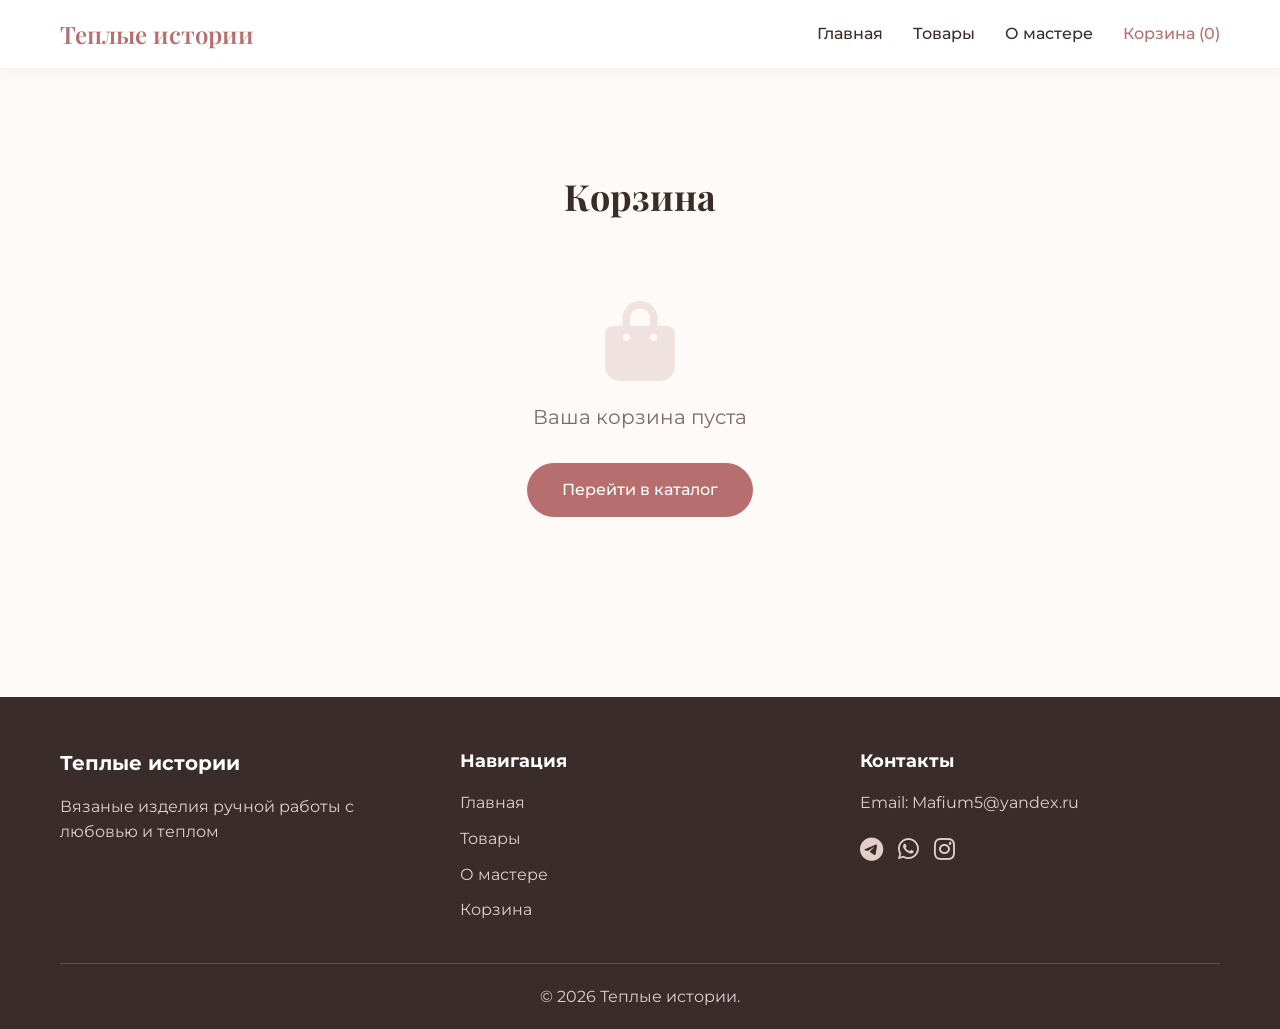
<file: cart.html>
<!DOCTYPE html>
<html lang="ru">
<head>
    <meta charset="UTF-8">
    <meta name="viewport" content="width=device-width, initial-scale=1.0">
    <title>Теплые истории - корзина</title>
    <link rel="stylesheet" href="style.css">
    <link rel="preconnect" href="https://fonts.googleapis.com">
    <link rel="preconnect" href="https://fonts.gstatic.com" crossorigin>
    <link href="https://fonts.googleapis.com/css2?family=Montserrat:wght@300;400;500;600;700&family=Playfair+Display:ital@0;1&display=swap" rel="stylesheet">
    <link rel="stylesheet" href="https://cdnjs.cloudflare.com/ajax/libs/font-awesome/6.0.0-beta3/css/all.min.css">
</head>
<body>
    <header>
        <div class="container">
            <div class="header-content">
                <a href="index.html" class="logo">Теплые истории</a>
                <nav>
                    <ul class="nav-links">
                        <li><a href="index.html">Главная</a></li>
                        <li><a href="catalog.html">Товары</a></li>
                        <li><a href="about.html">О мастере</a></li>
                        <li><a href="cart.html" class="active cart-link">
                            Корзина (<span id="cart-count-header">0</span>)
                        </a></li>
                    </ul>
                </nav>
            </div>
        </div>
    </header>

    <section class="cart-page">
        <div class="container">
            <h1 class="page-title">Корзина</h1>
            <div id="cart-container"></div>
        </div>
    </section>

    <footer>
        <div class="container">
            <div class="footer-content">
                <div class="footer-section">
                    <h3>Теплые истории</h3>
                    <p>Вязаные изделия ручной работы с любовью и теплом</p>
                </div>
                <div class="footer-section">
                    <h4>Навигация</h4>
                    <ul>
                        <li><a href="index.html">Главная</a></li>
                        <li><a href="catalog.html">Товары</a></li>
                        <li><a href="about.html">О мастере</a></li>
                        <li><a href="cart.html">Корзина</a></li>
                    </ul>
                </div>
                <div class="footer-section">
                    <h4>Контакты</h4>
                    <p>Email: Mafium5@yandex.ru</p>
                    <div class="social-links">
                        <a href="https://t.me/AlgoMaf"><i class="fab fa-telegram"></i></a>
                        <a href="#"><i class="fab fa-whatsapp"></i></a>
                        <a href="#"><i class="fab fa-instagram"></i></a>
                    </div>
                </div>
            </div>
            <div class="footer-bottom">
                <p>© 2026 Теплые истории.</p>
            </div>
        </div>
    </footer>
    
    <script src="cart.js"></script>
</body>

</html>
</file>
<file: style.css>
* {
    margin: 0;
    padding: 0;
    box-sizing: border-box;
}

body {
    font-family: 'Montserrat', sans-serif;
    background-color: #fefaf7;
    color: #3a2c2b;
    line-height: 1.6;
}

.container {
    max-width: 1200px;
    margin: 0 auto;
    padding: 0 20px;
}


header {
    background-color: #ffffff;
    box-shadow: 0 2px 20px rgba(0,0,0,0.05);
    padding: 15px 0;
    position: sticky;
    top: 0;
    z-index: 100;
}

.header-content {
    display: flex;
    justify-content: space-between;
    align-items: center;
}

.logo {
    font-size: 24px;
    font-weight: 600;
    color: #b76e6e;
    text-decoration: none;
    font-family: 'Playfair Display', serif;
}

.nav-links {
    display: flex;
    gap: 30px;
    list-style: none;
}

.nav-links a {
    text-decoration: none;
    color: #3a2c2b;
    font-weight: 500;
    transition: color 0.3s;
}

.nav-links a:hover,
.nav-links a.active {
    color: #b76e6e;
}

.cart-link {
    font-weight: 600;
}


.btn {
    display: inline-block;
    background-color: #b76e6e;
    color: white;
    padding: 14px 35px;
    border-radius: 40px;
    text-decoration: none;
    font-weight: 500;
    transition: background-color 0.3s;
    border: none;
    cursor: pointer;
    font-size: 16px;
}

.btn:hover {
    background-color: #9e5a5a;
}

.btn-small {
    background-color: #f0e2df;
    color: #3a2c2b;
    border: none;
    padding: 8px 18px;
    border-radius: 30px;
    font-weight: 500;
    cursor: pointer;
    transition: background-color 0.3s;
    font-size: 14px;
}

.btn-small:hover {
    background-color: #e2cfca;
}

.btn-add-to-cart {
    background-color: #b76e6e;
    color: white;
}

.btn-add-to-cart:hover {
    background-color: #9e5a5a;
}


.hero {
    padding: 60px 0 40px;
    background: linear-gradient(135deg, #fefaf7 0%, #f8e9e4 100%);
}

.hero .container {
    display: grid;
    grid-template-columns: 1fr 1fr;
    gap: 50px;
    align-items: center;
}

.hero-content h1 {
    font-size: 48px;
    font-family: 'Playfair Display', serif;
    font-weight: 400;
    line-height: 1.2;
    margin-bottom: 20px;
}

.hero-content p {
    font-size: 18px;
    color: #5f4e4d;
    margin-bottom: 30px;
}

.hero-image img {
    width: 100%;
    border-radius: 30px;
    box-shadow: 0 20px 40px rgba(0,0,0,0.1);
}


.section-title,
.page-title {
    text-align: center;
    font-size: 36px;
    font-family: 'Playfair Display', serif;
    margin-bottom: 15px;
}

.section-subtitle,
.page-subtitle {
    text-align: center;
    color: #7a6a69;
    margin-bottom: 50px;
    font-size: 18px;
}

.page-title {
    margin-top: 40px;
}


.categories {
    padding: 60px 0;
}

.category-grid {
    display: grid;
    grid-template-columns: repeat(4, 1fr);
    gap: 25px;
}

.category-card {
    text-align: center;
    padding: 30px 20px;
    background: white;
    border-radius: 20px;
    box-shadow: 0 5px 20px rgba(0,0,0,0.03);
    transition: transform 0.3s;
}

.category-card:hover {
    transform: translateY(-5px);
}

.category-card i {
    font-size: 40px;
    color: #b76e6e;
    margin-bottom: 15px;
}

.category-card h3 {
    font-size: 20px;
    font-weight: 500;
}


.product-grid {
    display: grid;
    grid-template-columns: repeat(3, 1fr);
    gap: 30px;
    margin-bottom: 40px;
}

.product-card {
    background: white;
    border-radius: 24px;
    overflow: hidden;
    box-shadow: 0 10px 30px rgba(0,0,0,0.05);
    transition: transform 0.3s;
}

.product-card:hover {
    transform: translateY(-5px);
    box-shadow: 0 20px 40px rgba(0,0,0,0.1);
}

.product-image {
    height: 300px;
    overflow: hidden;
}

.product-image img {
    width: 100%;
    height: 100%;
    object-fit: cover;
    transition: transform 0.5s;
}

.product-card:hover .product-image img {
    transform: scale(1.05);
}

.product-info {
    padding: 20px;
}

.product-title {
    font-size: 18px;
    font-weight: 600;
    margin-bottom: 8px;
}

.product-description {
    color: #7a6a69;
    font-size: 14px;
    margin-bottom: 15px;
}

.product-footer {
    display: flex;
    justify-content: space-between;
    align-items: center;
}

.product-price {
    font-size: 22px;
    font-weight: 600;
    color: #b76e6e;
}

.center-btn {
    text-align: center;
    margin-top: 20px;
}


.about-page {
    padding: 60px 0;
}

.about-content {
    display: grid;
    grid-template-columns: 1fr 1.5fr;
    gap: 50px;
    align-items: start;
}

.about-image-large img {
    width: 100%;
    border-radius: 30px;
}

.about-text h2 {
    font-size: 32px;
    font-family: 'Playfair Display', serif;
    margin-bottom: 20px;
}

.about-text p {
    margin-bottom: 20px;
    color: #4f403f;
}

.signature {
    font-family: 'Playfair Display', serif;
    font-style: italic;
    font-size: 20px;
    color: #b76e6e;
    margin: 30px 0;
}

.contact-info {
    margin-top: 30px;
}

.contact-info h3 {
    margin-bottom: 20px;
}

.contact-buttons {
    display: flex;
    gap: 20px;
}

.contact-buttons .btn {
    padding: 12px 25px;
}

.contact-buttons i {
    margin-right: 8px;
}


.cart-page {
    padding: 60px 0;
    min-height: 60vh;
}

.cart-items {
    margin-bottom: 30px;
}

.cart-item {
    display: grid;
    grid-template-columns: 100px 1fr auto auto;
    gap: 20px;
    align-items: center;
    background: white;
    padding: 20px;
    border-radius: 20px;
    margin-bottom: 15px;
    box-shadow: 0 5px 15px rgba(0,0,0,0.03);
}

.cart-item-image {
    width: 100px;
    height: 100px;
    object-fit: cover;
    border-radius: 12px;
}

.cart-item-info h3 {
    margin-bottom: 5px;
    font-size: 18px;
}

.cart-item-price {
    color: #b76e6e;
    font-weight: 600;
    font-size: 18px;
}

.cart-item-quantity {
    display: flex;
    align-items: center;
    gap: 10px;
}

.quantity-btn {
    background: #f0e2df;
    border: none;
    width: 30px;
    height: 30px;
    border-radius: 50%;
    cursor: pointer;
    font-weight: 600;
    font-size: 16px;
}

.quantity-btn:hover {
    background: #e2cfca;
}

.quantity-input {
    width: 50px;
    text-align: center;
    border: 1px solid #f0e2df;
    border-radius: 8px;
    padding: 5px;
    font-size: 16px;
}

.remove-item {
    color: #b76e6e;
    cursor: pointer;
    padding: 10px;
    font-size: 18px;
}

.cart-total {
    background: white;
    padding: 30px;
    border-radius: 20px;
    text-align: right;
}

.total-line {
    font-size: 24px;
    font-weight: 600;
    margin-bottom: 20px;
}

.total-line span:last-child {
    color: #b76e6e;
    margin-left: 20px;
}

.checkout-btn {
    padding: 15px 40px;
    font-size: 18px;
}

.empty-cart {
    text-align: center;
    padding: 60px 20px;
}

.empty-cart i {
    font-size: 80px;
    color: #f0e2df;
    margin-bottom: 20px;
}

.empty-cart p {
    font-size: 20px;
    color: #7a6a69;
    margin-bottom: 30px;
}


footer {
    background-color: #3a2c2b;
    color: #e2cfca;
    padding: 50px 0 20px;
    margin-top: 60px;
}

.footer-content {
    display: grid;
    grid-template-columns: repeat(3, 1fr);
    gap: 40px;
    margin-bottom: 30px;
}

.footer-section h3,
.footer-section h4 {
    color: white;
    margin-bottom: 15px;
}

.footer-section h3 {
    font-size: 20px;
}

.footer-section h4 {
    font-size: 18px;
}

.footer-section ul {
    list-style: none;
}

.footer-section ul li {
    margin-bottom: 10px;
}

.footer-section a {
    color: #e2cfca;
    text-decoration: none;
    transition: color 0.3s;
}

.footer-section a:hover {
    color: #b76e6e;
}

.social-links {
    display: flex;
    gap: 15px;
    margin-top: 15px;
}

.social-links a {
    font-size: 24px;
}

.footer-bottom {
    text-align: center;
    padding-top: 20px;
    border-top: 1px solid #5f4e4d;
}


.notification {
    position: fixed;
    bottom: 20px;
    right: 20px;
    background-color: #b76e6e;
    color: white;
    padding: 15px 25px;
    border-radius: 40px;
    box-shadow: 0 5px 15px rgba(0,0,0,0.2);
    transform: translateY(100px);
    opacity: 0;
    transition: all 0.3s;
    z-index: 1001;
}

.notification.show {
    transform: translateY(0);
    opacity: 1;
}


@media (max-width: 900px) {
    .hero .container {
        grid-template-columns: 1fr;
        text-align: center;
    }
    
    .category-grid,
    .product-grid {
        grid-template-columns: repeat(2, 1fr);
    }
    
    .about-content {
        grid-template-columns: 1fr;
    }
    
    .footer-content {
        grid-template-columns: 1fr;
    }
    
    .cart-item {
        grid-template-columns: 1fr;
        text-align: center;
    }
    
    .cart-item-image {
        margin: 0 auto;
    }
    
    .nav-links {
        gap: 15px;
    }
}

@media (max-width: 600px) {
    .category-grid,
    .product-grid {
        grid-template-columns: 1fr;
    }
    
    .nav-links {
        gap: 10px;
        font-size: 14px;
    }
    
    .logo {
        font-size: 20px;
    }
    
    .hero-content h1 {
        font-size: 32px;
    }
    
    .section-title {
        font-size: 28px;
    }
}
</file>
